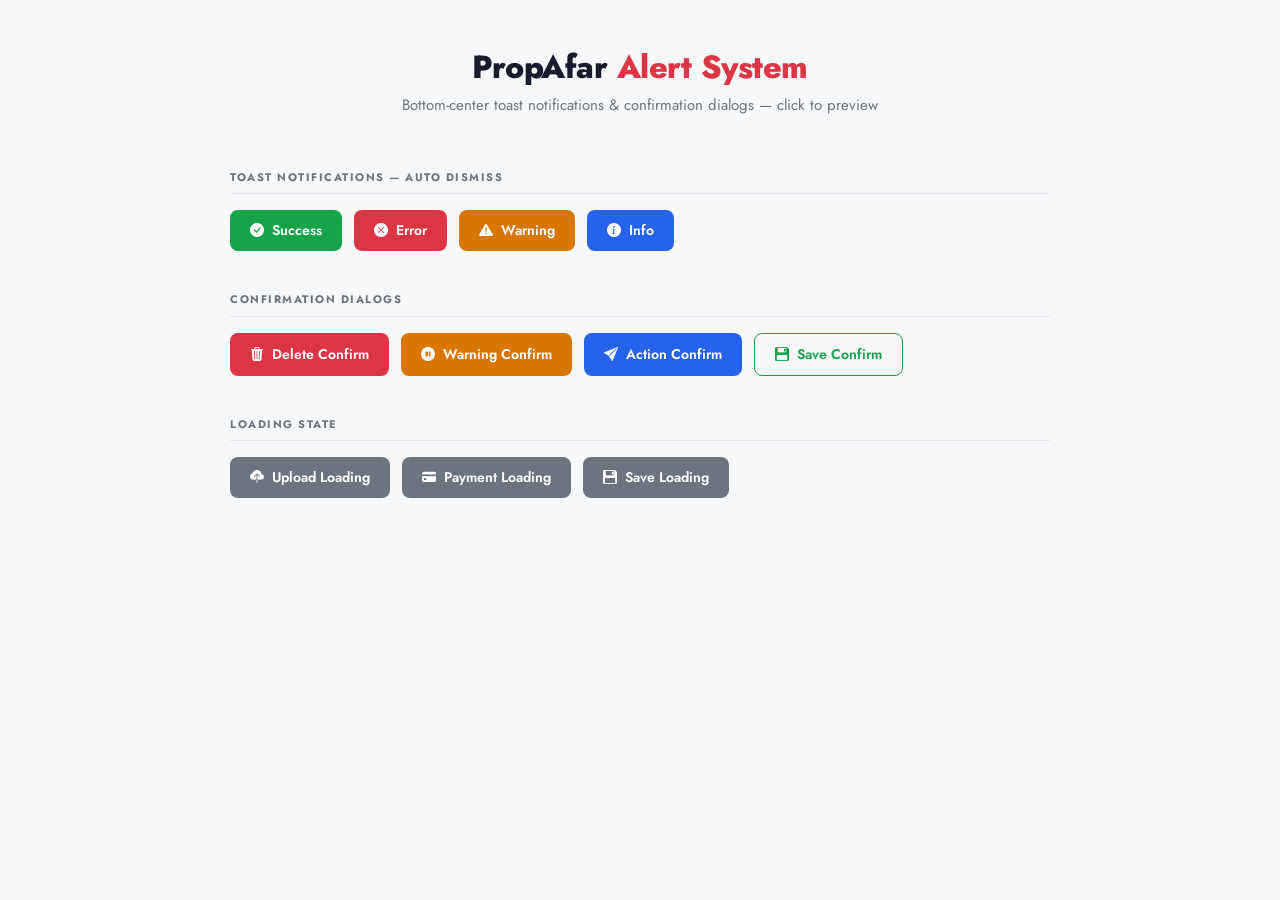
<file: alerts-2.html>
<!DOCTYPE html>
<html lang="en">
<head>
    <meta charset="UTF-8">
    <meta name="viewport" content="width=device-width, initial-scale=1.0">
    <title>PropAfar – Alert & Notification System</title>

    <link href="https://cdn.jsdelivr.net/npm/bootstrap@5.3.3/dist/css/bootstrap.min.css" rel="stylesheet">
    <link href="https://cdn.jsdelivr.net/npm/bootstrap-icons@1.11.3/font/bootstrap-icons.min.css" rel="stylesheet">
    <link href="https://fonts.googleapis.com/css2?family=Jost:wght@300;400;500;600;700;800&display=swap" rel="stylesheet">

    <style>
        :root {
            --red:          #dc3545;
            --red-dark:     #b91c2c;
            --red-light:    #fff5f5;
            --green:        #16a34a;
            --green-light:  #f0fdf4;
            --orange:       #d97706;
            --orange-light: #fffbeb;
            --blue:         #2563eb;
            --blue-light:   #eff6ff;
            --dark:         #1a1a2e;
            --grey:         #6c757d;
            --border:       #e5e7eb;
            --white:        #ffffff;
            --font:         'Jost', sans-serif;
            --shadow-lg:    0 20px 60px rgba(0,0,0,0.18);
        }

        * { box-sizing: border-box; margin: 0; padding: 0; }
        body { font-family: var(--font); background: #f7f8fa; color: var(--dark); }

        /* ── Demo Page ── */
        .demo-page   { min-height: 100vh; padding: 48px 24px; }
        .demo-header { text-align: center; margin-bottom: 52px; }
        .demo-header h1 { font-size: 2rem; font-weight: 800; letter-spacing: -0.5px; }
        .demo-header h1 span { color: var(--red); }
        .demo-header p  { font-size: 15px; color: var(--grey); margin-top: 6px; }
        .demo-section { max-width: 820px; margin: 0 auto 40px; }
        .demo-section-title {
            font-size: 11px; font-weight: 700; text-transform: uppercase;
            letter-spacing: 1.5px; color: var(--grey);
            margin-bottom: 16px; padding-bottom: 8px; border-bottom: 1px solid var(--border);
        }
        .btn-grid { display: flex; flex-wrap: wrap; gap: 12px; }

        /* ── Trigger Buttons ── */
        .trigger-btn {
            display: inline-flex; align-items: center; gap: 8px;
            padding: 10px 20px; border: none; border-radius: 8px;
            font-family: var(--font); font-size: 14px; font-weight: 600;
            cursor: pointer; transition: all 0.2s ease;
        }
        .trigger-btn:active { transform: scale(0.97); }
        .trigger-btn.success { background: var(--green);  color: #fff; }
        .trigger-btn.error   { background: var(--red);    color: #fff; }
        .trigger-btn.warning { background: var(--orange); color: #fff; }
        .trigger-btn.info    { background: var(--blue);   color: #fff; }
        .trigger-btn.muted   { background: var(--grey);   color: #fff; }
        .trigger-btn.outline-success {
            background: transparent; color: var(--green);
            border: 1.5px solid var(--green);
        }
        .trigger-btn.outline-success:hover { background: var(--green-light); }

        /* ══════════════════════════════════════════════════
           TOAST STAGE
           — fixed, bottom-center, stacks upward
           — NO overlay, NO backdrop, pointer-events only on toasts
        ══════════════════════════════════════════════════ */
        .pa-toast-stage {
            position: fixed;
            bottom: 24px;
            left: 50%;
            transform: translateX(-50%);
            z-index: 9999;
            /* stack toasts upward */
            display: flex;
            flex-direction: column-reverse;
            align-items: center;
            gap: 10px;
            pointer-events: none;   /* stage transparent — only toasts get clicks */
            width: 420px;
            max-width: calc(100vw - 32px);
        }

        /* ── Toast Card ── */
        .pa-toast {
            pointer-events: all;
            background: var(--white);
            border-radius: 14px;
            box-shadow: 0 8px 32px rgba(0,0,0,0.14), 0 2px 8px rgba(0,0,0,0.08);
            width: 100%;
            overflow: hidden;
            position: relative;
            /* Slide up from bottom */
            animation: toastSlideIn 0.36s cubic-bezier(0.34, 1.56, 0.64, 1) both;
        }

        .pa-toast.toast-exit {
            animation: toastSlideOut 0.26s cubic-bezier(0.4, 0, 1, 1) both;
        }

        @keyframes toastSlideIn {
            from { opacity: 0; transform: translateY(20px) scale(0.95); }
            to   { opacity: 1; transform: translateY(0)    scale(1); }
        }
        @keyframes toastSlideOut {
            from { opacity: 1; transform: translateY(0)    scale(1); }
            to   { opacity: 0; transform: translateY(16px) scale(0.93); }
        }

        /* Accent strip */
        .pa-toast-strip { height: 4px; width: 100%; }
        .pa-toast.type-success .pa-toast-strip { background: var(--green);  }
        .pa-toast.type-error   .pa-toast-strip { background: var(--red);    }
        .pa-toast.type-warning .pa-toast-strip { background: var(--orange); }
        .pa-toast.type-info    .pa-toast-strip { background: var(--blue);   }

        /* Body */
        .pa-toast-body {
            display: flex; align-items: flex-start; gap: 14px;
            padding: 16px 16px 14px;
        }

        /* Icon bubble */
        .pa-toast-icon {
            width: 40px; height: 40px; border-radius: 10px;
            display: flex; align-items: center; justify-content: center;
            font-size: 19px; flex-shrink: 0;
        }
        .pa-toast.type-success .pa-toast-icon { background: var(--green-light);  color: var(--green);  }
        .pa-toast.type-error   .pa-toast-icon { background: var(--red-light);    color: var(--red);    }
        .pa-toast.type-warning .pa-toast-icon { background: var(--orange-light); color: var(--orange); }
        .pa-toast.type-info    .pa-toast-icon { background: var(--blue-light);   color: var(--blue);   }

        /* Text */
        .pa-toast-text  { flex: 1; min-width: 0; }
        .pa-toast-title { font-size: 14px; font-weight: 700; color: var(--dark); margin-bottom: 2px; }
        .pa-toast-msg   { font-size: 12.5px; color: var(--grey); line-height: 1.5; }

        /* Close */
        .pa-toast-close {
            position: absolute; top: 10px; right: 10px;
            width: 24px; height: 24px; border: none;
            background: #f3f4f6; border-radius: 5px;
            display: flex; align-items: center; justify-content: center;
            font-size: 12px; color: var(--grey); cursor: pointer; transition: all 0.15s;
        }
        .pa-toast-close:hover { background: #e5e7eb; color: var(--dark); }

        /* Progress bar */
        .pa-toast-progress { height: 3px; background: #e5e7eb; position: relative; overflow: hidden; }
        .pa-toast-progress-bar {
            position: absolute; left: 0; top: 0;
            height: 100%; width: 100%; transform-origin: left;
        }
        .pa-toast.type-success .pa-toast-progress-bar { background: var(--green);  }
        .pa-toast.type-error   .pa-toast-progress-bar { background: var(--red);    }
        .pa-toast.type-warning .pa-toast-progress-bar { background: var(--orange); }
        .pa-toast.type-info    .pa-toast-progress-bar { background: var(--blue);   }
        .pa-toast-progress-bar.running { animation: progressShrink linear both; }
        @keyframes progressShrink {
            from { transform: scaleX(1); }
            to   { transform: scaleX(0); }
        }

        /* ══════════════════════════════════════════════════
           CONFIRM DIALOG — backdrop kept (user must decide)
        ══════════════════════════════════════════════════ */
        .pa-confirm-backdrop {
            position: fixed; inset: 0;
            background: rgba(26,26,46,0.55);
            backdrop-filter: blur(4px); -webkit-backdrop-filter: blur(4px);
            z-index: 9998;
            display: flex; align-items: center; justify-content: center;
            animation: backdropIn 0.22s ease both;
        }
        .pa-confirm-backdrop.exiting { animation: backdropOut 0.22s ease both; }
        @keyframes backdropIn  { from { opacity: 0; } to { opacity: 1; } }
        @keyframes backdropOut { from { opacity: 1; } to { opacity: 0; } }

        .pa-confirm-card {
            background: var(--white); border-radius: 18px;
            box-shadow: var(--shadow-lg); width: 400px;
            max-width: calc(100vw - 32px); overflow: hidden;
            animation: cardIn 0.36s cubic-bezier(0.34, 1.56, 0.64, 1) both;
        }
        @keyframes cardIn {
            from { opacity: 0; transform: scale(0.85) translateY(10px); }
            to   { opacity: 1; transform: scale(1)    translateY(0); }
        }

        .pa-confirm-header {
            padding: 28px 28px 0;
            display: flex; flex-direction: column;
            align-items: center; text-align: center; gap: 14px;
        }
        .pa-confirm-icon-ring {
            width: 68px; height: 68px; border-radius: 50%;
            display: flex; align-items: center; justify-content: center; font-size: 28px;
        }
        .pa-confirm-card.type-confirm .pa-confirm-icon-ring { background: #fef2f2;            color: var(--red);    }
        .pa-confirm-card.type-warning .pa-confirm-icon-ring { background: var(--orange-light); color: var(--orange); }
        .pa-confirm-card.type-info    .pa-confirm-icon-ring { background: var(--blue-light);   color: var(--blue);   }

        .pa-confirm-title { font-size: 18px; font-weight: 700; color: var(--dark); }
        .pa-confirm-msg   { font-size: 14px; color: var(--grey); line-height: 1.6; padding: 0 4px; }
        .pa-confirm-body  { padding: 16px 28px 26px; }
        .pa-confirm-actions { display: flex; gap: 10px; margin-top: 20px; }

        .pa-btn {
            flex: 1; padding: 11px 16px; border-radius: 9px;
            font-family: var(--font); font-size: 14px; font-weight: 600;
            border: none; cursor: pointer; transition: all 0.2s;
        }
        .pa-btn:disabled { opacity: 0.45; cursor: not-allowed; }
        .pa-btn-cancel  { background: #f3f4f6; color: var(--grey); }
        .pa-btn-cancel:hover { background: #e5e7eb; color: var(--dark); }
        .pa-btn-danger  { background: var(--red); color: #fff; }
        .pa-btn-danger:not(:disabled):hover  { background: var(--red-dark); transform: translateY(-1px); box-shadow: 0 4px 12px rgba(220,53,69,0.3); }
        .pa-btn-confirm { background: var(--green); color: #fff; }
        .pa-btn-confirm:not(:disabled):hover { background: #15803d; transform: translateY(-1px); box-shadow: 0 4px 12px rgba(22,163,74,0.3); }
        .pa-btn-info    { background: var(--blue); color: #fff; }
        .pa-btn-info:not(:disabled):hover    { background: #1d4ed8; transform: translateY(-1px); box-shadow: 0 4px 12px rgba(37,99,235,0.3); }

        .pa-confirm-input-wrap { margin-top: 14px; }
        .pa-confirm-input-wrap label {
            font-size: 12px; font-weight: 600; color: var(--grey); display: block; margin-bottom: 6px;
        }
        .pa-confirm-input-wrap input {
            width: 100%; border: 1.5px solid var(--border); border-radius: 8px;
            padding: 9px 12px; font-family: var(--font); font-size: 14px;
            color: var(--dark); outline: none; transition: border-color 0.2s;
        }
        .pa-confirm-input-wrap input:focus { border-color: var(--red); }

        /* ── Loading icon & spinner (used inside toast stage) ── */

        .pa-loading-icon {
            width: 40px; height: 40px; border-radius: 10px;
            background: #f3f4f6;
            display: flex; align-items: center; justify-content: center; flex-shrink: 0;
        }
        .pa-spinner {
            width: 20px; height: 20px;
            border: 2.5px solid #e5e7eb; border-top-color: var(--dark);
            border-radius: 50%; animation: spin 0.7s linear infinite;
        }
        @keyframes spin { to { transform: rotate(360deg); } }

        /* ── Code Block ── */
        .code-block {
            background: #1a1a2e; border-radius: 10px; padding: 16px 20px; margin-top: 20px;
            font-size: 12.5px; color: #a5b4fc; font-family: 'Courier New', monospace;
            line-height: 1.8; overflow-x: auto;
        }
        .code-block .kw  { color: #f472b6; }
        .code-block .fn  { color: #60a5fa; }
        .code-block .str { color: #86efac; }
        .code-block .cm  { color: #6b7280; font-style: italic; }
    </style>
</head>
<body>

<!-- Toast Stage: fixed bottom-center, no overlay -->
<div class="pa-toast-stage" id="paToastStage" aria-live="polite" aria-atomic="true"></div>

<!-- Demo Page -->
<div class="demo-page">
    <div class="demo-header">
        <h1>PropAfar <span>Alert System</span></h1>
        <p>Bottom-center toast notifications &amp; confirmation dialogs — click to preview</p>
    </div>

    <!-- Toasts -->
    <div class="demo-section">
        <div class="demo-section-title">Toast Notifications — Auto Dismiss</div>
        <div class="btn-grid">
            <button class="trigger-btn success" id="btnSuccess"><i class="bi bi-check-circle-fill"></i> Success</button>
            <button class="trigger-btn error"   id="btnError">  <i class="bi bi-x-circle-fill"></i> Error</button>
            <button class="trigger-btn warning" id="btnWarning"><i class="bi bi-exclamation-triangle-fill"></i> Warning</button>
            <button class="trigger-btn info"    id="btnInfo">   <i class="bi bi-info-circle-fill"></i> Info</button>
        </div>
    </div>

    <!-- Confirms -->
    <div class="demo-section">
        <div class="demo-section-title">Confirmation Dialogs</div>
        <div class="btn-grid">
            <button class="trigger-btn error"           id="btnDelete"><i class="bi bi-trash3-fill"></i> Delete Confirm</button>
            <button class="trigger-btn warning"         id="btnPause"> <i class="bi bi-pause-circle-fill"></i> Warning Confirm</button>
            <button class="trigger-btn info"            id="btnSend">  <i class="bi bi-send-fill"></i> Action Confirm</button>
            <button class="trigger-btn outline-success" id="btnSave">  <i class="bi bi-floppy2-fill"></i> Save Confirm</button>
        </div>
    </div>

    <!-- Loading -->
    <div class="demo-section">
        <div class="demo-section-title">Loading State</div>
        <div class="btn-grid">
            <button class="trigger-btn muted" id="btnUpload">  <i class="bi bi-cloud-upload-fill"></i> Upload Loading</button>
            <button class="trigger-btn muted" id="btnPayment"> <i class="bi bi-credit-card-fill"></i> Payment Loading</button>
            <button class="trigger-btn muted" id="btnSaveLoad"><i class="bi bi-floppy2-fill"></i> Save Loading</button>
        </div>
    </div>

    <!-- Dev usage -->
    <!-- <div class="demo-section">
        <div class="demo-section-title">Developer Usage — Copy &amp; Paste</div>
        <div class="code-block">
<span class="cm">// ── Toast (bottom-center, no overlay, auto-dismiss 4s) ────────</span><br>
<span class="fn">paToast</span>(<span class="str">'success'</span>, <span class="str">'Title'</span>, <span class="str">'Message.'</span>);<br>
<span class="fn">paToast</span>(<span class="str">'error'</span>,   <span class="str">'Oops'</span>, <span class="str">'Something failed.'</span>);<br>
<span class="fn">paToast</span>(<span class="str">'warning'</span>, <span class="str">'Heads up'</span>, <span class="str">'Session expiring soon.'</span>);<br>
<span class="fn">paToast</span>(<span class="str">'info'</span>,    <span class="str">'New match'</span>, <span class="str">'Property matched your alert.'</span>);<br>
<span class="cm">// Optional custom duration in ms:</span><br>
<span class="fn">paToast</span>(<span class="str">'success'</span>, <span class="str">'Done!'</span>, <span class="str">'Saved.'</span>, <span class="str">6000</span>);<br><br>
<span class="cm">// ── Confirm (modal — user must interact) ──────────────────────</span><br>
<span class="fn">paConfirm</span>({<br>
&nbsp;&nbsp;<span class="kw">type</span>: <span class="str">'confirm'</span>, <span class="kw">icon</span>: <span class="str">'bi-trash3-fill'</span>,<br>
&nbsp;&nbsp;<span class="kw">title</span>: <span class="str">'Delete this?'</span>, <span class="kw">message</span>: <span class="str">'Cannot be undone.'</span>,<br>
&nbsp;&nbsp;<span class="kw">confirmText</span>: <span class="str">'Yes, Delete'</span>, <span class="kw">confirmClass</span>: <span class="str">'pa-btn-danger'</span>,<br>
&nbsp;&nbsp;<span class="kw">cancelText</span>: <span class="str">'Cancel'</span>,<br>
&nbsp;&nbsp;<span class="kw">requireInput</span>: <span class="str">'DELETE'</span>, <span class="kw">inputLabel</span>: <span class="str">'Type DELETE to confirm'</span>,<br>
&nbsp;&nbsp;<span class="kw">onConfirm</span>: <span class="kw">function</span>() { <span class="cm">/* backend call */</span> }<br>
});<br><br>
<span class="cm">// ── Loading overlay ───────────────────────────────────────────</span><br>
<span class="kw">var</span> dismiss = <span class="fn">paLoading</span>(<span class="str">'Saving...'</span>);<br>
<span class="fn">dismiss</span>(); <span class="cm">// call after async finishes</span>
        </div>
    </div> -->
</div>


<script src="https://cdn.jsdelivr.net/npm/bootstrap@5.3.3/dist/js/bootstrap.bundle.min.js"></script>
<script>
/* ════════════════════════════════════════════════════════
   PROPAFAR ALERT SYSTEM
   paToast(type, title, message, durationMs)
   paConfirm(options)
   paLoading(message, autoDismissMs) → dismiss()
════════════════════════════════════════════════════════ */
(function () {

    var STAGE    = document.getElementById('paToastStage');
    var DURATION = 4000;

    var ICONS = {
        success: 'bi-check-circle-fill',
        error:   'bi-x-circle-fill',
        warning: 'bi-exclamation-triangle-fill',
        info:    'bi-info-circle-fill'
    };

    /* ── helpers ── */
    function dismissToast(toast) {
        if (!toast.parentNode) return;
        toast.classList.add('toast-exit');
        toast.addEventListener('animationend', function () {
            toast.remove();
        }, { once: true });
    }

    function closeBackdrop(el) {
        el.classList.add('exiting');
        el.addEventListener('animationend', function () { el.remove(); }, { once: true });
    }

    /* ── paToast ── */
    window.paToast = function (type, title, message, duration) {
        var ms   = duration || DURATION;
        var icon = ICONS[type] || ICONS.info;

        var toast = document.createElement('div');
        toast.className = 'pa-toast type-' + type;
        toast.setAttribute('role', 'alert');
        toast.innerHTML =
            '<div class="pa-toast-strip"></div>' +
            '<div class="pa-toast-body">' +
                '<div class="pa-toast-icon"><i class="bi ' + icon + '"></i></div>' +
                '<div class="pa-toast-text">' +
                    '<div class="pa-toast-title">' + title   + '</div>' +
                    '<div class="pa-toast-msg">'   + message + '</div>' +
                '</div>' +
            '</div>' +
            '<div class="pa-toast-progress"><div class="pa-toast-progress-bar"></div></div>' +
            '<button class="pa-toast-close" aria-label="Close"><i class="bi bi-x-lg"></i></button>';

        /* Newest toast goes to bottom (index 0 in column-reverse) */
        STAGE.insertBefore(toast, STAGE.firstChild);

        /* Progress bar */
        var bar = toast.querySelector('.pa-toast-progress-bar');
        bar.offsetWidth;
        bar.classList.add('running');
        bar.style.animationDuration = ms + 'ms';

        var timer = setTimeout(function () { dismissToast(toast); }, ms);

        toast.querySelector('.pa-toast-close').addEventListener('click', function () {
            clearTimeout(timer);
            dismissToast(toast);
        });
    };

    /* ── paConfirm (modal — user must respond, backdrop kept) ── */
    window.paConfirm = function (opts) {
        var type         = opts.type         || 'confirm';
        var icon         = opts.icon         || 'bi-question-circle-fill';
        var title        = opts.title        || 'Are you sure?';
        var message      = opts.message      || '';
        var confirmText  = opts.confirmText  || 'Confirm';
        var confirmClass = opts.confirmClass || 'pa-btn-danger';
        var cancelText   = opts.cancelText   || 'Cancel';
        var requireInput = opts.requireInput || null;
        var inputLabel   = opts.inputLabel   || 'Type to confirm';
        var onConfirm    = opts.onConfirm    || null;

        var backdrop = document.createElement('div');
        backdrop.className = 'pa-confirm-backdrop';

        var inputSection = '';
        if (requireInput) {
            inputSection =
                '<div class="pa-confirm-input-wrap">' +
                    '<label>' + inputLabel + '</label>' +
                    '<input type="text" class="js-confirm-input" placeholder="' + requireInput + '" autocomplete="off">' +
                '</div>';
        }

        var disabledAttr = requireInput ? ' disabled' : '';

        var card = document.createElement('div');
        card.className = 'pa-confirm-card type-' + type;
        card.innerHTML =
            '<div class="pa-confirm-header">' +
                '<div class="pa-confirm-icon-ring"><i class="bi ' + icon + '"></i></div>' +
                '<div class="pa-confirm-title">' + title   + '</div>' +
                '<div class="pa-confirm-msg">'   + message + '</div>' +
            '</div>' +
            '<div class="pa-confirm-body">' +
                inputSection +
                '<div class="pa-confirm-actions">' +
                    '<button class="pa-btn pa-btn-cancel js-cancel">' + cancelText  + '</button>' +
                    '<button class="pa-btn ' + confirmClass + ' js-ok"' + disabledAttr + '>' + confirmText + '</button>' +
                '</div>' +
            '</div>';

        backdrop.appendChild(card);
        document.body.appendChild(backdrop);

        function close() { closeBackdrop(backdrop); }

        card.querySelector('.js-cancel').addEventListener('click', close);
        backdrop.addEventListener('click', function (e) {
            if (e.target === backdrop) close();
        });

        if (requireInput) {
            var input = card.querySelector('.js-confirm-input');
            var okBtn = card.querySelector('.js-ok');
            input.addEventListener('input', function () {
                okBtn.disabled = (this.value.trim() !== requireInput);
            });
        }

        card.querySelector('.js-ok').addEventListener('click', function () {
            close();
            if (typeof onConfirm === 'function') setTimeout(onConfirm, 200);
        });

        function onKey(e) {
            if (e.key === 'Escape') { close(); document.removeEventListener('keydown', onKey); }
        }
        document.addEventListener('keydown', onKey);
    };

    /* ── paLoading — renders in toast stage at bottom, no backdrop ── */
    window.paLoading = function (message, autoDismissMs) {
        var toast = document.createElement('div');
        toast.className = 'pa-toast type-loading';
        toast.innerHTML =
            '<div class="pa-toast-strip" style="background:var(--dark);"></div>' +
            '<div class="pa-toast-body">' +
                '<div class="pa-loading-icon"><div class="pa-spinner"></div></div>' +
                '<div class="pa-toast-text">' +
                    '<div class="pa-toast-title">' + (message || 'Please wait...') + '</div>' +
                    '<div class="pa-toast-msg">This won\'t take long.</div>' +
                '</div>' +
            '</div>' +
            '<div class="pa-toast-progress"><div class="pa-toast-progress-bar" style="background:var(--dark);"></div></div>';

        /* Insert into the same toast stage — bottom-center, no overlay */
        STAGE.insertBefore(toast, STAGE.firstChild);

        if (autoDismissMs) {
            var bar = toast.querySelector('.pa-toast-progress-bar');
            bar.offsetWidth;
            bar.classList.add('running');
            bar.style.animationDuration = autoDismissMs + 'ms';
        }

        function dismiss() {
            if (!toast.parentNode) return;
            toast.classList.add('toast-exit');
            toast.addEventListener('animationend', function () {
                toast.remove();
            }, { once: true });
        }

        if (autoDismissMs) setTimeout(dismiss, autoDismissMs);
        return dismiss;
    };

}());

/* ════════════════════════════════════════════════════════
   BUTTON WIRING
════════════════════════════════════════════════════════ */

/* Toasts */
document.getElementById('btnSuccess').addEventListener('click', function () {
    paToast('success', 'Changes Saved!', 'Your settings have been updated successfully.');
});
document.getElementById('btnError').addEventListener('click', function () {
    paToast('error', 'Something Went Wrong', 'Please try again or contact support if the issue persists.');
});
document.getElementById('btnWarning').addEventListener('click', function () {
    paToast('warning', 'Session Expiring', 'You will be logged out in 5 minutes due to inactivity.');
});
document.getElementById('btnInfo').addEventListener('click', function () {
    paToast('info', 'New Listing Available', 'A property matching your search alert has just been listed.');
});

/* Confirm: Delete */
document.getElementById('btnDelete').addEventListener('click', function () {
    paConfirm({
        type: 'confirm', icon: 'bi-trash3-fill',
        title: 'Delete Property Listing?',
        message: 'This will permanently remove the listing and all associated data. This action cannot be undone.',
        confirmText: 'Yes, Delete', confirmClass: 'pa-btn-danger', cancelText: 'Cancel',
        requireInput: 'DELETE', inputLabel: 'Type DELETE to confirm',
        onConfirm: function () { paToast('success', 'Listing Deleted', 'The property has been removed successfully.'); }
    });
});

/* Confirm: Warning */
document.getElementById('btnPause').addEventListener('click', function () {
    paConfirm({
        type: 'warning', icon: 'bi-pause-circle-fill',
        title: 'Pause This Campaign?',
        message: 'Your banner campaign will stop displaying immediately. You can resume it at any time.',
        confirmText: 'Yes, Pause', confirmClass: 'pa-btn-danger', cancelText: 'Keep Running',
        onConfirm: function () { paToast('warning', 'Campaign Paused', 'Your banner is no longer displaying.'); }
    });
});

/* Confirm: Info */
document.getElementById('btnSend').addEventListener('click', function () {
    paConfirm({
        type: 'info', icon: 'bi-send-fill',
        title: 'Send Message?',
        message: 'Your InMail message will be sent to the property owner. Standard messaging credits apply.',
        confirmText: 'Send Message', confirmClass: 'pa-btn-info', cancelText: 'Cancel',
        onConfirm: function () { paToast('success', 'Message Sent', 'Your message has been delivered successfully.'); }
    });
});

/* Confirm: Save */
document.getElementById('btnSave').addEventListener('click', function () {
    paConfirm({
        type: 'info', icon: 'bi-floppy2-fill',
        title: 'Save Changes?',
        message: 'Your privacy settings will be updated across all your active listings.',
        confirmText: 'Save Changes', confirmClass: 'pa-btn-confirm', cancelText: 'Discard',
        onConfirm: function () { paToast('success', 'Settings Saved', 'All changes have been applied successfully.'); }
    });
});

/* Loading */
document.getElementById('btnUpload').addEventListener('click', function () { paLoading('Uploading Banner...', 2800); });
document.getElementById('btnPayment').addEventListener('click', function () { paLoading('Processing Payment...', 3200); });
document.getElementById('btnSaveLoad').addEventListener('click', function () { paLoading('Saving Changes...', 1800); });
</script>

</body>
</html>
</file>
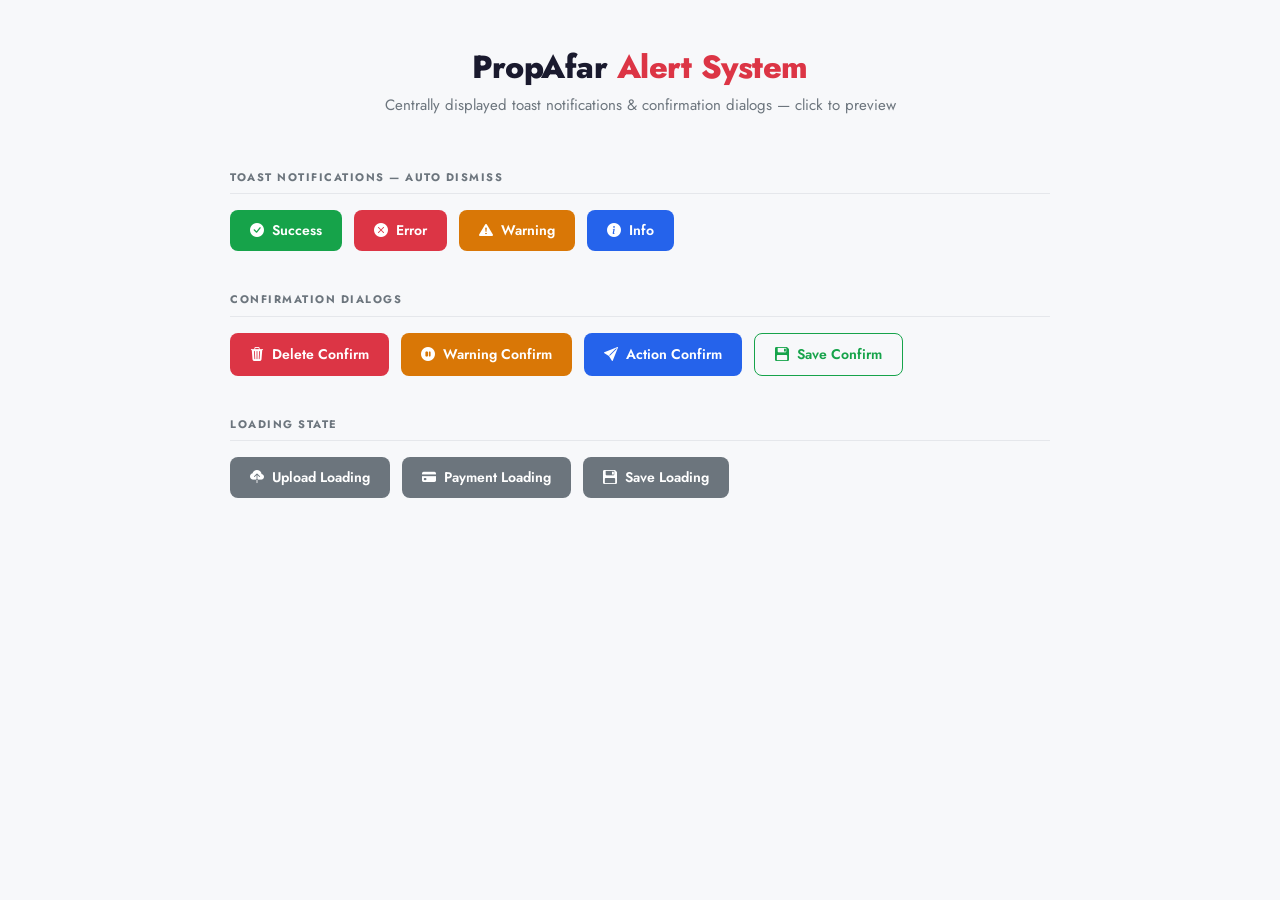
<file: alerts.html>
<!DOCTYPE html>
<html lang="en">
<head>
    <meta charset="UTF-8">
    <meta name="viewport" content="width=device-width, initial-scale=1.0">
    <title>PropAfar – Alert & Notification System</title>

    <!-- Bootstrap 5.3.3 -->
    <link href="https://cdn.jsdelivr.net/npm/bootstrap@5.3.3/dist/css/bootstrap.min.css" rel="stylesheet">
    <!-- Bootstrap Icons -->
    <link href="https://cdn.jsdelivr.net/npm/bootstrap-icons@1.11.3/font/bootstrap-icons.min.css" rel="stylesheet">
    <!-- Google Fonts -->
    <link href="https://fonts.googleapis.com/css2?family=Jost:wght@300;400;500;600;700;800&display=swap" rel="stylesheet">

    <style>
        :root {
            --red:          #dc3545;
            --red-dark:     #b91c2c;
            --red-light:    #fff5f5;
            --green:        #16a34a;
            --green-light:  #f0fdf4;
            --orange:       #d97706;
            --orange-light: #fffbeb;
            --blue:         #2563eb;
            --blue-light:   #eff6ff;
            --dark:         #1a1a2e;
            --grey:         #6c757d;
            --border:       #e5e7eb;
            --white:        #ffffff;
            --font:         'Jost', sans-serif;
            --shadow-lg:    0 20px 60px rgba(0,0,0,0.18);
        }

        * { box-sizing: border-box; margin: 0; padding: 0; }

        body { font-family: var(--font); background: #f7f8fa; color: var(--dark); }

        /* ── Demo Page ── */
        .demo-page   { min-height: 100vh; padding: 48px 24px; }
        .demo-header { text-align: center; margin-bottom: 52px; }
        .demo-header h1 { font-size: 2rem; font-weight: 800; letter-spacing: -0.5px; }
        .demo-header h1 span { color: var(--red); }
        .demo-header p  { font-size: 15px; color: var(--grey); margin-top: 6px; }
        .demo-section { max-width: 820px; margin: 0 auto 40px; }
        .demo-section-title {
            font-size: 11px; font-weight: 700; text-transform: uppercase;
            letter-spacing: 1.5px; color: var(--grey);
            margin-bottom: 16px; padding-bottom: 8px; border-bottom: 1px solid var(--border);
        }
        .btn-grid { display: flex; flex-wrap: wrap; gap: 12px; }
        .loading-demo-note { font-size: 11px; color: var(--grey); margin-top: 10px; }

        /* ── Trigger Buttons ── */
        .trigger-btn {
            display: inline-flex; align-items: center; gap: 8px;
            padding: 10px 20px; border: none; border-radius: 8px;
            font-family: var(--font); font-size: 14px; font-weight: 600;
            cursor: pointer; transition: all 0.2s ease;
        }
        .trigger-btn:active { transform: scale(0.97); }
        .trigger-btn.success { background: var(--green);  color: #fff; }
        .trigger-btn.error   { background: var(--red);    color: #fff; }
        .trigger-btn.warning { background: var(--orange); color: #fff; }
        .trigger-btn.info    { background: var(--blue);   color: #fff; }
        .trigger-btn.muted   { background: var(--grey);   color: #fff; }
        .trigger-btn.outline-success {
            background: transparent; color: var(--green);
            border: 1.5px solid var(--green);
        }
        .trigger-btn.outline-success:hover { background: var(--green-light); }

        /* ══════════════════════════════════════════
           TOAST STAGE — fixed, full-screen, centered
        ══════════════════════════════════════════ */
        .pa-toast-stage {
            position: fixed; inset: 0;
            display: flex; align-items: center; justify-content: center;
            z-index: 9999;
            pointer-events: none;
            /* overlay — hidden by default */
            background: rgba(26,26,46,0);
            backdrop-filter: blur(0px);
            -webkit-backdrop-filter: blur(0px);
            transition: background 0.25s ease, backdrop-filter 0.25s ease;
        }
        .pa-toast-stage.has-toast {
            pointer-events: all;
            background: rgba(26,26,46,0.45);
            backdrop-filter: blur(3px);
            -webkit-backdrop-filter: blur(3px);
        }

        /* ── Toast Card ── */
        .pa-toast {
            pointer-events: all;
            background: var(--white);
            border-radius: 16px;
            box-shadow: var(--shadow-lg);
            width: 380px;
            max-width: calc(100vw - 32px);
            overflow: hidden;
            position: relative;
            animation: toastIn 0.38s cubic-bezier(0.34, 1.56, 0.64, 1) both;
        }
        .pa-toast.toast-exit {
            animation: toastOut 0.28s cubic-bezier(0.4, 0, 1, 1) both;
        }
        @keyframes toastIn {
            from { opacity: 0; transform: scale(0.82) translateY(12px); }
            to   { opacity: 1; transform: scale(1)    translateY(0); }
        }
        @keyframes toastOut {
            from { opacity: 1; transform: scale(1)    translateY(0); }
            to   { opacity: 0; transform: scale(0.88) translateY(-8px); }
        }

        .pa-toast-strip { height: 4px; width: 100%; }
        .pa-toast.type-success .pa-toast-strip { background: var(--green);  }
        .pa-toast.type-error   .pa-toast-strip { background: var(--red);    }
        .pa-toast.type-warning .pa-toast-strip { background: var(--orange); }
        .pa-toast.type-info    .pa-toast-strip { background: var(--blue);   }

        .pa-toast-body {
            display: flex; align-items: flex-start; gap: 14px;
            padding: 20px 20px 18px;
        }
        .pa-toast-icon {
            width: 42px; height: 42px; border-radius: 12px;
            display: flex; align-items: center; justify-content: center;
            font-size: 20px; flex-shrink: 0;
        }
        .pa-toast.type-success .pa-toast-icon { background: var(--green-light);  color: var(--green);  }
        .pa-toast.type-error   .pa-toast-icon { background: var(--red-light);    color: var(--red);    }
        .pa-toast.type-warning .pa-toast-icon { background: var(--orange-light); color: var(--orange); }
        .pa-toast.type-info    .pa-toast-icon { background: var(--blue-light);   color: var(--blue);   }

        .pa-toast-text  { flex: 1; min-width: 0; }
        .pa-toast-title { font-size: 15px; font-weight: 700; color: var(--dark); margin-bottom: 3px; }
        .pa-toast-msg   { font-size: 13px; color: var(--grey); line-height: 1.5; }

        .pa-toast-close {
            position: absolute; top: 12px; right: 12px;
            width: 26px; height: 26px; border: none;
            background: #f3f4f6; border-radius: 6px;
            display: flex; align-items: center; justify-content: center;
            font-size: 13px; color: var(--grey); cursor: pointer; transition: all 0.15s;
        }
        .pa-toast-close:hover { background: #e5e7eb; color: var(--dark); }

        .pa-toast-progress { height: 3px; background: #e5e7eb; position: relative; overflow: hidden; }
        .pa-toast-progress-bar {
            position: absolute; left: 0; top: 0;
            height: 100%; width: 100%; transform-origin: left;
        }
        .pa-toast.type-success .pa-toast-progress-bar { background: var(--green);  }
        .pa-toast.type-error   .pa-toast-progress-bar { background: var(--red);    }
        .pa-toast.type-warning .pa-toast-progress-bar { background: var(--orange); }
        .pa-toast.type-info    .pa-toast-progress-bar { background: var(--blue);   }
        .pa-toast-progress-bar.running { animation: progressShrink linear both; }
        @keyframes progressShrink {
            from { transform: scaleX(1); }
            to   { transform: scaleX(0); }
        }

        /* ══════════════════════════════════════════
           CONFIRM DIALOG
        ══════════════════════════════════════════ */
        .pa-confirm-backdrop {
            position: fixed; inset: 0;
            background: rgba(26,26,46,0.55);
            backdrop-filter: blur(4px); -webkit-backdrop-filter: blur(4px);
            z-index: 9998;
            display: flex; align-items: center; justify-content: center;
            animation: backdropIn 0.22s ease both;
        }
        .pa-confirm-backdrop.exiting { animation: backdropOut 0.22s ease both; }
        @keyframes backdropIn  { from { opacity: 0; } to { opacity: 1; } }
        @keyframes backdropOut { from { opacity: 1; } to { opacity: 0; } }

        .pa-confirm-card {
            background: var(--white);
            border-radius: 18px;
            box-shadow: var(--shadow-lg);
            width: 400px;
            max-width: calc(100vw - 32px);
            overflow: hidden;
            animation: toastIn 0.36s cubic-bezier(0.34, 1.56, 0.64, 1) both;
        }

        .pa-confirm-header {
            padding: 28px 28px 0;
            display: flex; flex-direction: column;
            align-items: center; text-align: center; gap: 14px;
        }
        .pa-confirm-icon-ring {
            width: 68px; height: 68px; border-radius: 50%;
            display: flex; align-items: center; justify-content: center; font-size: 28px;
        }
        .pa-confirm-card.type-confirm .pa-confirm-icon-ring { background: #fef2f2;            color: var(--red);    }
        .pa-confirm-card.type-warning .pa-confirm-icon-ring { background: var(--orange-light); color: var(--orange); }
        .pa-confirm-card.type-info    .pa-confirm-icon-ring { background: var(--blue-light);   color: var(--blue);   }

        .pa-confirm-title { font-size: 18px; font-weight: 700; color: var(--dark); }
        .pa-confirm-msg   { font-size: 14px; color: var(--grey); line-height: 1.6; padding: 0 4px; }
        .pa-confirm-body  { padding: 16px 28px 26px; }
        .pa-confirm-actions { display: flex; gap: 10px; margin-top: 20px; }

        .pa-btn {
            flex: 1; padding: 11px 16px; border-radius: 9px;
            font-family: var(--font); font-size: 14px; font-weight: 600;
            border: none; cursor: pointer; transition: all 0.2s;
        }
        .pa-btn:disabled { opacity: 0.45; cursor: not-allowed; }

        .pa-btn-cancel  { background: #f3f4f6; color: var(--grey); }
        .pa-btn-cancel:hover { background: #e5e7eb; color: var(--dark); }

        .pa-btn-danger  { background: var(--red); color: #fff; }
        .pa-btn-danger:not(:disabled):hover  { background: var(--red-dark); transform: translateY(-1px); box-shadow: 0 4px 12px rgba(220,53,69,0.3); }

        .pa-btn-confirm { background: var(--green); color: #fff; }
        .pa-btn-confirm:not(:disabled):hover { background: #15803d; transform: translateY(-1px); box-shadow: 0 4px 12px rgba(22,163,74,0.3); }

        .pa-btn-info    { background: var(--blue); color: #fff; }
        .pa-btn-info:not(:disabled):hover    { background: #1d4ed8; transform: translateY(-1px); box-shadow: 0 4px 12px rgba(37,99,235,0.3); }

        .pa-confirm-input-wrap { margin-top: 14px; }
        .pa-confirm-input-wrap label {
            font-size: 12px; font-weight: 600; color: var(--grey);
            display: block; margin-bottom: 6px;
        }
        .pa-confirm-input-wrap input {
            width: 100%; border: 1.5px solid var(--border); border-radius: 8px;
            padding: 9px 12px; font-family: var(--font); font-size: 14px;
            color: var(--dark); outline: none; transition: border-color 0.2s;
        }
        .pa-confirm-input-wrap input:focus { border-color: var(--red); }

        /* ══════════════════════════════════════════
           LOADING OVERLAY
        ══════════════════════════════════════════ */
        .pa-loading-backdrop {
            position: fixed; inset: 0;
            background: rgba(26,26,46,0.4);
            backdrop-filter: blur(3px); -webkit-backdrop-filter: blur(3px);
            z-index: 9998;
            display: flex; align-items: center; justify-content: center;
            animation: backdropIn 0.22s ease both;
        }
        .pa-loading-backdrop.exiting { animation: backdropOut 0.22s ease both; }

        .pa-loading-icon {
            width: 42px; height: 42px; border-radius: 12px;
            background: #f3f4f6;
            display: flex; align-items: center; justify-content: center; flex-shrink: 0;
        }
        .pa-spinner {
            width: 20px; height: 20px;
            border: 2.5px solid #e5e7eb; border-top-color: var(--dark);
            border-radius: 50%; animation: spin 0.7s linear infinite;
        }
        @keyframes spin { to { transform: rotate(360deg); } }

        /* ── Code Block ── */
        .code-block {
            background: #1a1a2e; border-radius: 10px; padding: 16px 20px; margin-top: 20px;
            font-size: 12.5px; color: #a5b4fc; font-family: 'Courier New', monospace;
            line-height: 1.8; overflow-x: auto;
        }
        .code-block .kw  { color: #f472b6; }
        .code-block .fn  { color: #60a5fa; }
        .code-block .str { color: #86efac; }
        .code-block .cm  { color: #6b7280; font-style: italic; }
    </style>
</head>
<body>

<!-- Toast Stage: always in DOM, centered via flexbox -->
<div class="pa-toast-stage" id="paToastStage" aria-live="polite" aria-atomic="true"></div>

<!-- Demo Page -->
<div class="demo-page">
    <div class="demo-header">
        <h1>PropAfar <span>Alert System</span></h1>
        <p>Centrally displayed toast notifications &amp; confirmation dialogs — click to preview</p>
    </div>

    <!-- Toasts -->
    <div class="demo-section">
        <div class="demo-section-title">Toast Notifications — Auto Dismiss</div>
        <div class="btn-grid">
            <button class="trigger-btn success" id="btnSuccess"><i class="bi bi-check-circle-fill"></i> Success</button>
            <button class="trigger-btn error"   id="btnError">  <i class="bi bi-x-circle-fill"></i> Error</button>
            <button class="trigger-btn warning" id="btnWarning"><i class="bi bi-exclamation-triangle-fill"></i> Warning</button>
            <button class="trigger-btn info"    id="btnInfo">   <i class="bi bi-info-circle-fill"></i> Info</button>
        </div>
    </div>

    <!-- Confirms -->
    <div class="demo-section">
        <div class="demo-section-title">Confirmation Dialogs</div>
        <div class="btn-grid">
            <button class="trigger-btn error"           id="btnDelete"><i class="bi bi-trash3-fill"></i> Delete Confirm</button>
            <button class="trigger-btn warning"         id="btnPause"> <i class="bi bi-pause-circle-fill"></i> Warning Confirm</button>
            <button class="trigger-btn info"            id="btnSend">  <i class="bi bi-send-fill"></i> Action Confirm</button>
            <button class="trigger-btn outline-success" id="btnSave">  <i class="bi bi-floppy2-fill"></i> Save Confirm</button>
        </div>
    </div>

    <!-- Loading -->
    <div class="demo-section">
        <div class="demo-section-title">Loading State</div>
        <div class="btn-grid">
            <button class="trigger-btn muted" id="btnUpload">  <i class="bi bi-cloud-upload-fill"></i> Upload Loading</button>
            <button class="trigger-btn muted" id="btnPayment"> <i class="bi bi-credit-card-fill"></i> Payment Loading</button>
            <button class="trigger-btn muted" id="btnSaveLoad"><i class="bi bi-floppy2-fill"></i> Save Loading</button>
        </div>
        <!-- <p class="loading-demo-note">
            Loading states auto-dismiss after the set duration (demo only).
            In production call the returned <code>dismiss()</code> function after your async operation completes.
        </p> -->
    </div>
</div>


<script src="https://cdn.jsdelivr.net/npm/bootstrap@5.3.3/dist/js/bootstrap.bundle.min.js"></script>
<script>
/* ════════════════════════════════════════════════════════
   PROPAFAR ALERT SYSTEM
   paToast(type, title, message, durationMs)
   paConfirm(options)
   paLoading(message, autoDismissMs) → dismiss()
════════════════════════════════════════════════════════ */
(function () {

    var STAGE    = document.getElementById('paToastStage');
    var DURATION = 4000;

    var ICONS = {
        success: 'bi-check-circle-fill',
        error:   'bi-x-circle-fill',
        warning: 'bi-exclamation-triangle-fill',
        info:    'bi-info-circle-fill'
    };

    function dismissToast(toast) {
        if (!toast.parentNode) return;
        toast.classList.add('toast-exit');
        toast.addEventListener('animationend', function () {
            toast.remove();
            /* remove overlay when no toasts remain */
            if (!STAGE.querySelector('.pa-toast')) {
                STAGE.classList.remove('has-toast');
            }
        }, { once: true });
    }

    function closeBackdrop(el) {
        el.classList.add('exiting');
        el.addEventListener('animationend', function () { el.remove(); }, { once: true });
    }

    /* ── paToast ── */
    window.paToast = function (type, title, message, duration) {
        var ms   = duration || DURATION;
        var icon = ICONS[type] || ICONS.info;

        var toast = document.createElement('div');
        toast.className = 'pa-toast type-' + type;
        toast.setAttribute('role', 'alert');
        toast.innerHTML =
            '<div class="pa-toast-strip"></div>' +
            '<div class="pa-toast-body">' +
                '<div class="pa-toast-icon"><i class="bi ' + icon + '"></i></div>' +
                '<div class="pa-toast-text">' +
                    '<div class="pa-toast-title">' + title   + '</div>' +
                    '<div class="pa-toast-msg">'   + message + '</div>' +
                '</div>' +
            '</div>' +
            '<div class="pa-toast-progress"><div class="pa-toast-progress-bar"></div></div>' +
            '<button class="pa-toast-close" aria-label="Close"><i class="bi bi-x-lg"></i></button>';

        STAGE.appendChild(toast);
        STAGE.classList.add('has-toast');

        var bar = toast.querySelector('.pa-toast-progress-bar');
        bar.offsetWidth;
        bar.classList.add('running');
        bar.style.animationDuration = ms + 'ms';

        var timer = setTimeout(function () { dismissToast(toast); }, ms);

        toast.querySelector('.pa-toast-close').addEventListener('click', function () {
            clearTimeout(timer);
            dismissToast(toast);
        });
    };

    /* ── paConfirm ── */
    window.paConfirm = function (opts) {
        var type         = opts.type         || 'confirm';
        var icon         = opts.icon         || 'bi-question-circle-fill';
        var title        = opts.title        || 'Are you sure?';
        var message      = opts.message      || '';
        var confirmText  = opts.confirmText  || 'Confirm';
        var confirmClass = opts.confirmClass || 'pa-btn-danger';
        var cancelText   = opts.cancelText   || 'Cancel';
        var requireInput = opts.requireInput || null;
        var inputLabel   = opts.inputLabel   || 'Type to confirm';
        var onConfirm    = opts.onConfirm    || null;

        var backdrop = document.createElement('div');
        backdrop.className = 'pa-confirm-backdrop';

        var inputSection = '';
        if (requireInput) {
            inputSection =
                '<div class="pa-confirm-input-wrap">' +
                    '<label>' + inputLabel + '</label>' +
                    '<input type="text" class="js-confirm-input" placeholder="' + requireInput + '" autocomplete="off">' +
                '</div>';
        }

        var disabledAttr = requireInput ? ' disabled' : '';

        var card = document.createElement('div');
        card.className = 'pa-confirm-card type-' + type;
        card.innerHTML =
            '<div class="pa-confirm-header">' +
                '<div class="pa-confirm-icon-ring"><i class="bi ' + icon + '"></i></div>' +
                '<div class="pa-confirm-title">' + title   + '</div>' +
                '<div class="pa-confirm-msg">'   + message + '</div>' +
            '</div>' +
            '<div class="pa-confirm-body">' +
                inputSection +
                '<div class="pa-confirm-actions">' +
                    '<button class="pa-btn pa-btn-cancel js-cancel">' + cancelText  + '</button>' +
                    '<button class="pa-btn ' + confirmClass + ' js-ok"' + disabledAttr + '>' + confirmText + '</button>' +
                '</div>' +
            '</div>';

        backdrop.appendChild(card);
        document.body.appendChild(backdrop);

        function close() { closeBackdrop(backdrop); }

        card.querySelector('.js-cancel').addEventListener('click', close);

        backdrop.addEventListener('click', function (e) {
            if (e.target === backdrop) close();
        });

        if (requireInput) {
            var input = card.querySelector('.js-confirm-input');
            var okBtn = card.querySelector('.js-ok');
            input.addEventListener('input', function () {
                okBtn.disabled = (this.value.trim() !== requireInput);
            });
        }

        card.querySelector('.js-ok').addEventListener('click', function () {
            close();
            if (typeof onConfirm === 'function') setTimeout(onConfirm, 200);
        });

        function onKey(e) {
            if (e.key === 'Escape') { close(); document.removeEventListener('keydown', onKey); }
        }
        document.addEventListener('keydown', onKey);
    };

    /* ── paLoading ── */
    window.paLoading = function (message, autoDismissMs) {
        var backdrop = document.createElement('div');
        backdrop.className = 'pa-loading-backdrop';

        var toast = document.createElement('div');
        toast.className = 'pa-toast';
        toast.style.pointerEvents = 'none';
        toast.innerHTML =
            '<div class="pa-toast-strip" style="background:var(--dark);"></div>' +
            '<div class="pa-toast-body">' +
                '<div class="pa-loading-icon"><div class="pa-spinner"></div></div>' +
                '<div class="pa-toast-text">' +
                    '<div class="pa-toast-title">' + (message || 'Please wait...') + '</div>' +
                    '<div class="pa-toast-msg">This won\'t take long.</div>' +
                '</div>' +
            '</div>' +
            '<div class="pa-toast-progress"><div class="pa-toast-progress-bar" style="background:var(--dark);"></div></div>';

        backdrop.appendChild(toast);
        document.body.appendChild(backdrop);

        if (autoDismissMs) {
            var bar = toast.querySelector('.pa-toast-progress-bar');
            bar.offsetWidth;
            bar.classList.add('running');
            bar.style.animationDuration = autoDismissMs + 'ms';
        }

        function dismiss() { closeBackdrop(backdrop); }
        if (autoDismissMs) setTimeout(dismiss, autoDismissMs);
        return dismiss;
    };

}());

/* ════════════════════════════════════════════════════════
   BUTTON WIRING — all in JS, no inline onclick
════════════════════════════════════════════════════════ */

/* Toasts */
document.getElementById('btnSuccess').addEventListener('click', function () {
    paToast('success', 'Changes Saved!', 'Your settings have been updated successfully.');
});
document.getElementById('btnError').addEventListener('click', function () {
    paToast('error', 'Something Went Wrong', 'Please try again or contact support if the issue persists.');
});
document.getElementById('btnWarning').addEventListener('click', function () {
    paToast('warning', 'Session Expiring', 'You will be logged out in 5 minutes due to inactivity.');
});
document.getElementById('btnInfo').addEventListener('click', function () {
    paToast('info', 'New Listing Available', 'A property matching your search alert has just been listed.');
});

/* Confirm: Delete with required input */
document.getElementById('btnDelete').addEventListener('click', function () {
    paConfirm({
        type:         'confirm',
        icon:         'bi-trash3-fill',
        title:        'Delete Property Listing?',
        message:      'This will permanently remove the listing and all associated data. This action cannot be undone.',
        confirmText:  'Yes, Delete',
        confirmClass: 'pa-btn-danger',
        cancelText:   'Cancel',
        requireInput: 'DELETE',
        inputLabel:   'Type DELETE to confirm',
        onConfirm: function () {
            paToast('success', 'Listing Deleted', 'The property has been removed successfully.');
        }
    });
});

/* Confirm: Warning / Pause */
document.getElementById('btnPause').addEventListener('click', function () {
    paConfirm({
        type:         'warning',
        icon:         'bi-pause-circle-fill',
        title:        'Pause This Campaign?',
        message:      'Your banner campaign will stop displaying immediately. You can resume it at any time.',
        confirmText:  'Yes, Pause',
        confirmClass: 'pa-btn-danger',
        cancelText:   'Keep Running',
        onConfirm: function () {
            paToast('warning', 'Campaign Paused', 'Your banner is no longer displaying.');
        }
    });
});

/* Confirm: Info / Send */
document.getElementById('btnSend').addEventListener('click', function () {
    paConfirm({
        type:         'info',
        icon:         'bi-send-fill',
        title:        'Send Message?',
        message:      'Your InMail message will be sent to the property owner. Standard messaging credits apply.',
        confirmText:  'Send Message',
        confirmClass: 'pa-btn-info',
        cancelText:   'Cancel',
        onConfirm: function () {
            paToast('success', 'Message Sent', 'Your message has been delivered successfully.');
        }
    });
});

/* Confirm: Save */
document.getElementById('btnSave').addEventListener('click', function () {
    paConfirm({
        type:         'info',
        icon:         'bi-floppy2-fill',
        title:        'Save Changes?',
        message:      'Your privacy settings will be updated across all your active listings.',
        confirmText:  'Save Changes',
        confirmClass: 'pa-btn-confirm',
        cancelText:   'Discard',
        onConfirm: function () {
            paToast('success', 'Settings Saved', 'All changes have been applied successfully.');
        }
    });
});

/* Loading */
document.getElementById('btnUpload').addEventListener('click', function () {
    paLoading('Uploading Banner...', 2800);
});
document.getElementById('btnPayment').addEventListener('click', function () {
    paLoading('Processing Payment...', 3200);
});
document.getElementById('btnSaveLoad').addEventListener('click', function () {
    paLoading('Saving Changes...', 1800);
});
</script>

</body>
</html>
</file>
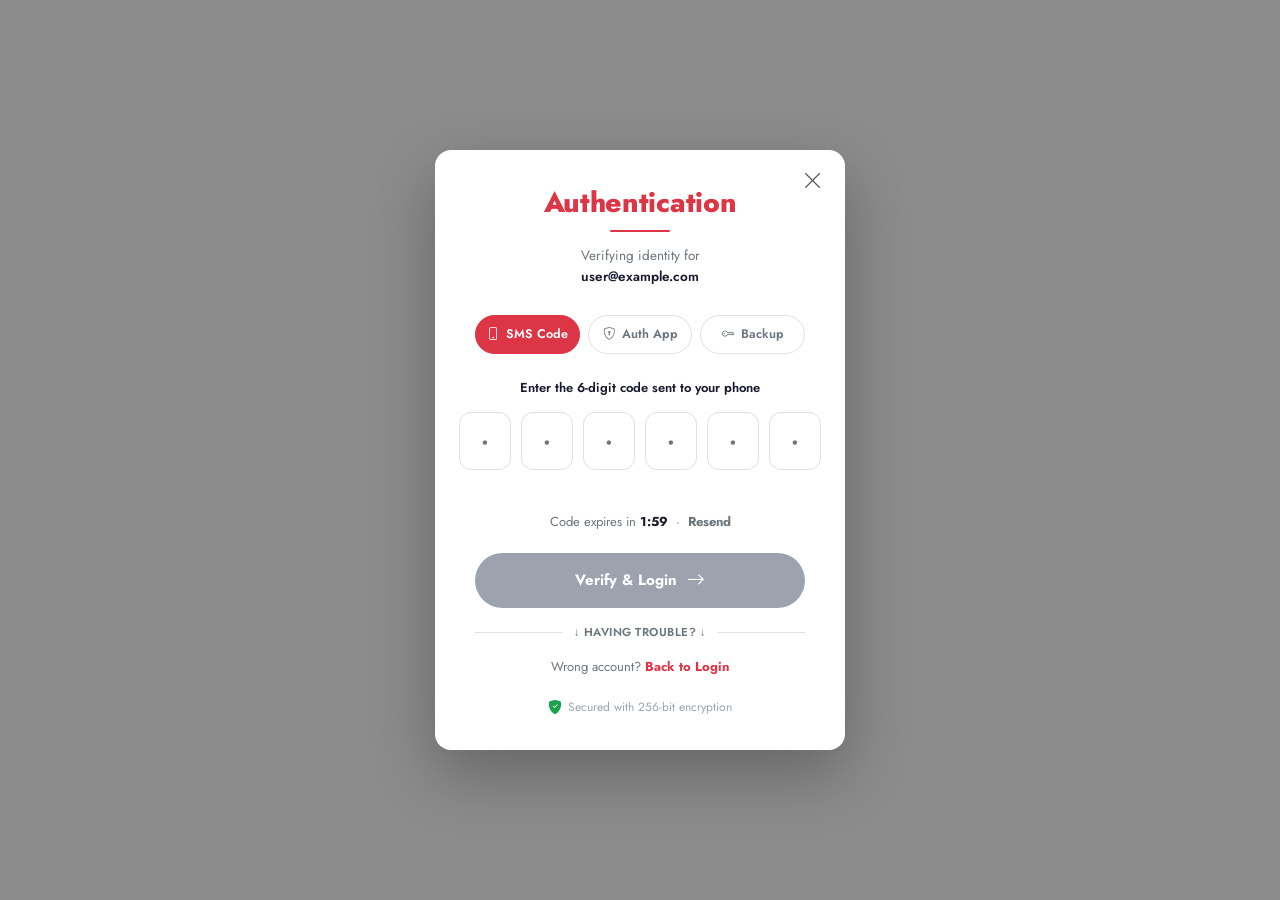
<file: auth.html>
<!DOCTYPE html>
<html lang="en">
<head>
    <meta charset="UTF-8">
    <meta name="viewport" content="width=device-width, initial-scale=1.0">
    <title>PropAfar – Login Authentication</title>

    <!-- Bootstrap 5.3.3 -->
    <link href="https://cdn.jsdelivr.net/npm/bootstrap@5.3.3/dist/css/bootstrap.min.css" rel="stylesheet">
    <!-- Bootstrap Icons -->
    <link href="https://cdn.jsdelivr.net/npm/bootstrap-icons@1.11.3/font/bootstrap-icons.min.css" rel="stylesheet">
    <!-- Google Fonts: Jost -->
    <link href="https://fonts.googleapis.com/css2?family=Jost:wght@300;400;500;600;700;800&display=swap" rel="stylesheet">

    <style>
        /* ═══════════════════════════════════════════════
           PROPAFAR TOKENS
        ═══════════════════════════════════════════════ */
        :root {
            --red:       #dc3545;
            --red-dark:  #b91c2c;
            --dark:      #1a1a2e;
            --grey:      #6c757d;
            --border:    #e0e0e0;
            --input-bg:  #ffffff;
            --font:      'Jost', sans-serif;
        }

        * { box-sizing: border-box; margin: 0; padding: 0; }

        body {
            font-family: var(--font);
            /* fake hero background so the modal looks in-context */
            background: url('https://images.unsplash.com/photo-1613490493576-7fde63acd811?w=1600&q=80') center/cover no-repeat;
            min-height: 100vh;
            display: flex;
            align-items: center;
            justify-content: center;
        }

        /* Dark hero overlay behind modal (same as live site) */
        body::before {
            content: '';
            position: fixed;
            inset: 0;
            background: rgba(0,0,0,0.45);
            z-index: 0;
        }

        /* ═══════════════════════════════════════════════
           MODAL CARD — matches existing Login/Signup style
        ═══════════════════════════════════════════════ */
        .auth-modal {
            position: relative;
            z-index: 1;
            background: #ffffff;
            border-radius: 16px;
            width: 410px;
            max-width: calc(100vw - 24px);
            padding: 36px 40px 32px;
            box-shadow: 0 24px 64px rgba(0,0,0,0.28);
        }

        /* Close button */
        .modal-close {
            position: absolute;
            top: 16px;
            right: 18px;
            background: none;
            border: none;
            font-size: 20px;
            color: #555;
            cursor: pointer;
            line-height: 1;
            padding: 4px;
            transition: color 0.15s;
        }
        .modal-close:hover { color: var(--red); }

        /* ── Title block ── */
        .modal-title-block {
            text-align: center;
            margin-bottom: 28px;
        }

        .modal-title-block h2 {
            font-size: 28px;
            font-weight: 800;
            color: var(--red);
            letter-spacing: -0.3px;
            margin-bottom: 10px;
        }

        /* Red underline — same style as Login/Signup */
        .modal-title-block .title-line {
            width: 60px;
            height: 2px;
            background: var(--red);
            margin: 0 auto 14px;
            border-radius: 2px;
        }

        .modal-title-block .subtitle {
            font-size: 13.5px;
            color: var(--grey);
            line-height: 1.55;
        }

        .modal-title-block .subtitle strong {
            color: var(--dark);
            font-weight: 600;
        }

        /* ── Method selector pills ── */
        .method-tabs {
            display: flex;
            gap: 8px;
            margin-bottom: 24px;
        }

        .method-tab {
            flex: 1;
            padding: 9px 10px;
            border-radius: 50px;
            border: 1.5px solid var(--border);
            background: #fff;
            font-family: var(--font);
            font-size: 12.5px;
            font-weight: 600;
            color: var(--grey);
            cursor: pointer;
            text-align: center;
            transition: all 0.2s ease;
            display: flex;
            align-items: center;
            justify-content: center;
            gap: 6px;
        }

        .method-tab:hover {
            border-color: var(--red);
            color: var(--red);
        }

        .method-tab.active {
            background: var(--red);
            border-color: var(--red);
            color: #fff;
        }

        /* ── OTP input group ── */
        .otp-label {
            font-size: 13px;
            font-weight: 600;
            color: var(--dark);
            margin-bottom: 14px;
            text-align: center;
        }

        .otp-boxes {
            display: flex;
            gap: 10px;
            justify-content: center;
            margin-bottom: 10px;
        }

        .otp-box {
            width: 52px;
            height: 58px;
            border: 1.5px solid var(--border);
            border-radius: 12px;
            background: var(--input-bg);
            font-family: var(--font);
            font-size: 24px;
            font-weight: 700;
            color: var(--dark);
            text-align: center;
            outline: none;
            transition: border-color 0.2s, box-shadow 0.2s;
            /* hide browser number spinners */
            -moz-appearance: textfield;
        }
        .otp-box::-webkit-outer-spin-button,
        .otp-box::-webkit-inner-spin-button { -webkit-appearance: none; }

        .otp-box:focus {
            border-color: var(--red);
            box-shadow: 0 0 0 3px rgba(220, 53, 69, 0.12);
        }

        .otp-box.filled {
            border-color: var(--dark);
            background: #fafafa;
        }

        .otp-box.error-state {
            border-color: var(--red);
            background: #fff5f5;
            animation: shake 0.35s ease;
        }

        @keyframes shake {
            0%,100% { transform: translateX(0); }
            20%      { transform: translateX(-6px); }
            40%      { transform: translateX(6px); }
            60%      { transform: translateX(-4px); }
            80%      { transform: translateX(4px); }
        }

        /* ── Timer & resend ── */
        .otp-timer-row {
            text-align: center;
            font-size: 13px;
            color: var(--grey);
            margin-bottom: 22px;
        }

        .otp-timer-row .timer-count {
            font-weight: 700;
            color: var(--dark);
        }

        .otp-timer-row .timer-count.expired {
            color: var(--red);
        }

        .resend-link {
            background: none;
            border: none;
            font-family: var(--font);
            font-size: 13px;
            font-weight: 700;
            color: var(--red);
            cursor: pointer;
            padding: 0;
            text-decoration: underline;
            transition: opacity 0.2s;
        }

        .resend-link:disabled {
            color: var(--grey);
            text-decoration: none;
            cursor: not-allowed;
        }

        /* ── Primary CTA button — dark pill, arrow ── */
        .btn-auth-primary {
            width: 100%;
            padding: 14px 20px;
            border-radius: 50px;
            border: none;
            background: var(--dark);
            color: #fff;
            font-family: var(--font);
            font-size: 15px;
            font-weight: 700;
            cursor: pointer;
            display: flex;
            align-items: center;
            justify-content: center;
            gap: 10px;
            transition: background 0.2s, transform 0.15s;
            margin-bottom: 16px;
        }

        .btn-auth-primary:hover {
            background: #111;
            transform: translateY(-1px);
        }

        .btn-auth-primary:disabled {
            background: #9ca3af;
            cursor: not-allowed;
            transform: none;
        }

        .btn-auth-primary .arrow-icon {
            font-size: 18px;
            transition: transform 0.2s;
        }

        .btn-auth-primary:hover:not(:disabled) .arrow-icon {
            transform: translateX(4px);
        }

        /* ── Divider — same as existing modals ── */
        .auth-divider {
            display: flex;
            align-items: center;
            gap: 12px;
            margin: 4px 0 16px;
            color: var(--grey);
            font-size: 11.5px;
            font-weight: 600;
            letter-spacing: 0.5px;
        }

        .auth-divider::before,
        .auth-divider::after {
            content: '';
            flex: 1;
            height: 1px;
            background: var(--border);
        }

        /* ── Back to login link ── */
        .back-link {
            text-align: center;
            font-size: 13px;
            color: var(--grey);
            margin-bottom: 0;
        }

        .back-link a {
            color: var(--red);
            font-weight: 700;
            text-decoration: none;
            cursor: pointer;
        }

        .back-link a:hover { text-decoration: underline; }

        /* ── Inline error message ── */
        .otp-error-msg {
            text-align: center;
            font-size: 12.5px;
            font-weight: 600;
            color: var(--red);
            margin-bottom: 14px;
            min-height: 18px;
            opacity: 0;
            transition: opacity 0.2s;
        }
        .otp-error-msg.visible { opacity: 1; }

        /* ── Success tick overlay (shows briefly on correct code) ── */
        .success-overlay {
            position: absolute;
            inset: 0;
            background: rgba(255,255,255,0.96);
            border-radius: 16px;
            display: flex;
            flex-direction: column;
            align-items: center;
            justify-content: center;
            gap: 14px;
            z-index: 10;
            opacity: 0;
            pointer-events: none;
            transition: opacity 0.3s ease;
        }
        .success-overlay.show { opacity: 1; pointer-events: all; }

        .success-circle {
            width: 72px;
            height: 72px;
            border-radius: 50%;
            background: #f0fdf4;
            border: 2px solid #16a34a;
            display: flex;
            align-items: center;
            justify-content: center;
            font-size: 34px;
            color: #16a34a;
            animation: popIn 0.4s cubic-bezier(0.34,1.56,0.64,1) both;
        }
        @keyframes popIn {
            from { transform: scale(0.5); opacity: 0; }
            to   { transform: scale(1);   opacity: 1; }
        }

        .success-overlay h4 {
            font-size: 20px;
            font-weight: 800;
            color: var(--dark);
        }

        .success-overlay p {
            font-size: 13.5px;
            color: var(--grey);
        }

        /* ── Trust badge row ── */
        .trust-row {
            display: flex;
            align-items: center;
            justify-content: center;
            gap: 6px;
            font-size: 12px;
            color: #9ca3af;
            margin-top: 20px;
        }

        .trust-row i { font-size: 14px; color: #16a34a; }

        /* ── Section panels (one per method) ── */
        .auth-panel { display: none; }
        .auth-panel.active { display: block; }

        /* ── Authenticator app instructions ── */
        .app-instruction {
            background: #f8f9fa;
            border-radius: 10px;
            padding: 14px 16px;
            margin-bottom: 18px;
            display: flex;
            align-items: flex-start;
            gap: 12px;
        }
        .app-instruction i {
            font-size: 22px;
            color: var(--red);
            flex-shrink: 0;
            margin-top: 2px;
        }
        .app-instruction p {
            font-size: 13px;
            color: var(--grey);
            line-height: 1.55;
            margin: 0;
        }
        .app-instruction p strong { color: var(--dark); }

        /* ── Single long input (backup code) ── */
        .backup-input {
            width: 100%;
            border: 1.5px solid var(--border);
            border-radius: 50px;
            padding: 14px 20px;
            font-family: var(--font);
            font-size: 15px;
            font-weight: 600;
            color: var(--dark);
            text-align: center;
            letter-spacing: 4px;
            outline: none;
            transition: border-color 0.2s, box-shadow 0.2s;
            margin-bottom: 18px;
        }
        .backup-input:focus {
            border-color: var(--red);
            box-shadow: 0 0 0 3px rgba(220,53,69,0.12);
        }
        .backup-input::placeholder {
            letter-spacing: 1px;
            font-size: 13px;
            color: #c0c0c0;
            font-weight: 400;
        }
    </style>
</head>
<body>

    <!-- ════════════════════════════════════════════════
         AUTHENTICATION MODAL
    ════════════════════════════════════════════════ -->
    <div class="auth-modal">

        <!-- Success overlay (shown on correct code entry) -->
        <div class="success-overlay" id="successOverlay">
            <div class="success-circle">
                <i class="bi bi-check-lg"></i>
            </div>
            <h4>Verified!</h4>
            <p>Redirecting you to your account…</p>
        </div>

        <!-- Close -->
        <button class="modal-close" aria-label="Close" onclick="window.history.back()">
            <i class="bi bi-x-lg"></i>
        </button>

        <!-- Title -->
        <div class="modal-title-block">
            <h2>Authentication</h2>
            <div class="title-line"></div>
            <p class="subtitle">
                Verifying identity for<br>
                <strong id="userEmail">user@example.com</strong>
            </p>
        </div>

        <!-- Method selector tabs -->
        <div class="method-tabs">
            <button class="method-tab active" data-panel="sms" onclick="switchMethod(this, 'sms')">
                <i class="bi bi-phone"></i> SMS Code
            </button>
            <button class="method-tab" data-panel="app" onclick="switchMethod(this, 'app')">
                <i class="bi bi-shield-lock"></i> Auth App
            </button>
            <button class="method-tab" data-panel="backup" onclick="switchMethod(this, 'backup')">
                <i class="bi bi-key"></i> Backup
            </button>
        </div>

        <!-- ── PANEL 1: SMS / Email OTP ── -->
        <div class="auth-panel active" id="panel-sms">

            <p class="otp-label">Enter the 6-digit code sent to your phone</p>

            <div class="otp-boxes" id="otpBoxesSms">
                <input class="otp-box" type="number" maxlength="1" inputmode="numeric" placeholder="·">
                <input class="otp-box" type="number" maxlength="1" inputmode="numeric" placeholder="·">
                <input class="otp-box" type="number" maxlength="1" inputmode="numeric" placeholder="·">
                <input class="otp-box" type="number" maxlength="1" inputmode="numeric" placeholder="·">
                <input class="otp-box" type="number" maxlength="1" inputmode="numeric" placeholder="·">
                <input class="otp-box" type="number" maxlength="1" inputmode="numeric" placeholder="·">
            </div>

            <div class="otp-error-msg" id="errorSms"></div>

            <div class="otp-timer-row">
                Code expires in&nbsp;<span class="timer-count" id="timerSms">2:00</span>
                &nbsp;·&nbsp;
                <button class="resend-link" id="resendSms" disabled onclick="resendCode('sms')">Resend</button>
            </div>

            <button class="btn-auth-primary" id="btnSms" disabled onclick="verifyOtp('sms')">
                Verify &amp; Login <i class="bi bi-arrow-right arrow-icon"></i>
            </button>

        </div>

        <!-- ── PANEL 2: Authenticator App ── -->
        <div class="auth-panel" id="panel-app">

            <div class="app-instruction">
                <i class="bi bi-shield-check"></i>
                <p>Open your <strong>authenticator app</strong> (Google Authenticator, Authy, etc.) and enter the <strong>6-digit code</strong> shown for PropAfar.</p>
            </div>

            <p class="otp-label">Enter the 6-digit code from your app</p>

            <div class="otp-boxes" id="otpBoxesApp">
                <input class="otp-box" type="number" maxlength="1" inputmode="numeric" placeholder="·">
                <input class="otp-box" type="number" maxlength="1" inputmode="numeric" placeholder="·">
                <input class="otp-box" type="number" maxlength="1" inputmode="numeric" placeholder="·">
                <input class="otp-box" type="number" maxlength="1" inputmode="numeric" placeholder="·">
                <input class="otp-box" type="number" maxlength="1" inputmode="numeric" placeholder="·">
                <input class="otp-box" type="number" maxlength="1" inputmode="numeric" placeholder="·">
            </div>

            <div class="otp-error-msg" id="errorApp"></div>

            <div class="otp-timer-row" style="margin-bottom:22px;">
                Codes refresh every&nbsp;<span class="timer-count" id="timerApp">30s</span>
            </div>

            <button class="btn-auth-primary" id="btnApp" disabled onclick="verifyOtp('app')">
                Verify &amp; Login <i class="bi bi-arrow-right arrow-icon"></i>
            </button>

        </div>

        <!-- ── PANEL 3: Backup Code ── -->
        <div class="auth-panel" id="panel-backup">

            <div class="app-instruction">
                <i class="bi bi-key-fill"></i>
                <p>Enter one of your <strong>8-character backup codes</strong> saved when you enabled 2FA. Each code can only be used once.</p>
            </div>

            <input
                class="backup-input"
                type="text"
                id="backupInput"
                maxlength="8"
                placeholder="Enter backup code"
                oninput="onBackupInput(this)"
                autocomplete="off"
                spellcheck="false"
            >

            <div class="otp-error-msg" id="errorBackup"></div>

            <button class="btn-auth-primary" id="btnBackup" disabled onclick="verifyBackup()">
                Verify &amp; Login <i class="bi bi-arrow-right arrow-icon"></i>
            </button>

        </div>

        <!-- Divider -->
        <div class="auth-divider">↓ HAVING TROUBLE? ↓</div>

        <!-- Back link -->
        <p class="back-link">
            Wrong account? <a href="#">Back to Login</a>
        </p>

        <!-- Trust badge -->
        <div class="trust-row">
            <i class="bi bi-shield-fill-check"></i>
            Secured with 256-bit encryption
        </div>

    </div><!-- /auth-modal -->


    <script src="https://cdn.jsdelivr.net/npm/bootstrap@5.3.3/dist/js/bootstrap.bundle.min.js"></script>
    <script>
    /* ════════════════════════════════════════════════
       METHOD SWITCHER
    ════════════════════════════════════════════════ */
    function switchMethod(tab, panelId) {
        document.querySelectorAll('.method-tab').forEach(function(t) { t.classList.remove('active'); });
        document.querySelectorAll('.auth-panel').forEach(function(p) { p.classList.remove('active'); });
        tab.classList.add('active');
        document.getElementById('panel-' + panelId).classList.add('active');
        clearErrors();
    }

    function clearErrors() {
        document.querySelectorAll('.otp-error-msg').forEach(function(el) {
            el.textContent = '';
            el.classList.remove('visible');
        });
        document.querySelectorAll('.otp-box').forEach(function(b) { b.classList.remove('error-state'); });
    }

    /* ════════════════════════════════════════════════
       OTP BOX KEYBOARD NAVIGATION
    ════════════════════════════════════════════════ */
    function initOtpBoxes(containerId, btnId) {
        var boxes = document.querySelectorAll('#' + containerId + ' .otp-box');
        var btn   = document.getElementById(btnId);

        boxes.forEach(function(box, idx) {
            box.addEventListener('input', function() {
                /* keep only last digit */
                var val = this.value.replace(/\D/g, '').slice(-1);
                this.value = val;

                if (val) {
                    this.classList.add('filled');
                    this.classList.remove('error-state');
                    if (idx < boxes.length - 1) boxes[idx + 1].focus();
                } else {
                    this.classList.remove('filled');
                }

                /* enable button when all filled */
                var allFilled = Array.from(boxes).every(function(b) { return b.value.length === 1; });
                btn.disabled = !allFilled;
            });

            box.addEventListener('keydown', function(e) {
                if (e.key === 'Backspace' && !this.value && idx > 0) {
                    boxes[idx - 1].focus();
                    boxes[idx - 1].value = '';
                    boxes[idx - 1].classList.remove('filled');
                    btn.disabled = true;
                }
                /* allow only digits */
                if (!/^\d$/.test(e.key) && !['Backspace','Tab','ArrowLeft','ArrowRight'].includes(e.key)) {
                    e.preventDefault();
                }
            });

            /* select all on focus so re-typing is easy */
            box.addEventListener('focus', function() { this.select(); });

            /* paste support */
            box.addEventListener('paste', function(e) {
                e.preventDefault();
                var pasted = (e.clipboardData || window.clipboardData).getData('text').replace(/\D/g, '');
                pasted.split('').forEach(function(ch, i) {
                    if (boxes[i]) {
                        boxes[i].value = ch;
                        boxes[i].classList.add('filled');
                    }
                });
                var last = Math.min(pasted.length, boxes.length) - 1;
                if (last >= 0) boxes[last].focus();
                var allFilled = Array.from(boxes).every(function(b) { return b.value.length === 1; });
                btn.disabled = !allFilled;
            });
        });
    }

    initOtpBoxes('otpBoxesSms', 'btnSms');
    initOtpBoxes('otpBoxesApp', 'btnApp');

    /* ════════════════════════════════════════════════
       VERIFY OTP (SMS / APP)
       Demo: code "123456" = success, anything else = error
    ════════════════════════════════════════════════ */
    function verifyOtp(method) {
        var containerId = 'otpBoxes' + method.charAt(0).toUpperCase() + method.slice(1);
        var boxes    = document.querySelectorAll('#' + containerId + ' .otp-box');
        var errorEl  = document.getElementById('error' + method.charAt(0).toUpperCase() + method.slice(1));
        var code     = Array.from(boxes).map(function(b) { return b.value; }).join('');

        clearErrors();

        if (code === '123456') {
            showSuccess();
        } else {
            errorEl.textContent = 'Incorrect code. Please try again.';
            errorEl.classList.add('visible');
            boxes.forEach(function(b) { b.classList.add('error-state'); b.value = ''; b.classList.remove('filled'); });
            document.getElementById('btn' + method.charAt(0).toUpperCase() + method.slice(1)).disabled = true;
            boxes[0].focus();
        }
    }

    /* ════════════════════════════════════════════════
       BACKUP CODE
    ════════════════════════════════════════════════ */
    function onBackupInput(input) {
        input.value = input.value.toUpperCase().replace(/[^A-Z0-9]/g, '').slice(0, 8);
        document.getElementById('btnBackup').disabled = input.value.length < 8;
        clearErrors();
    }

    function verifyBackup() {
        var val     = document.getElementById('backupInput').value.trim();
        var errorEl = document.getElementById('errorBackup');

        /* Demo: "ABCD1234" = success */
        if (val.toUpperCase() === 'ABCD1234') {
            showSuccess();
        } else {
            errorEl.textContent = 'Invalid backup code. Each code can only be used once.';
            errorEl.classList.add('visible');
            document.getElementById('backupInput').style.borderColor = 'var(--red)';
        }
    }

    /* ════════════════════════════════════════════════
       SUCCESS STATE
    ════════════════════════════════════════════════ */
    function showSuccess() {
        document.getElementById('successOverlay').classList.add('show');
        /* In production: redirect after brief delay */
        setTimeout(function() {
            alert('Redirecting to dashboard… (hook your Laravel redirect here)');
        }, 1800);
    }

    /* ════════════════════════════════════════════════
       SMS COUNTDOWN TIMER
    ════════════════════════════════════════════════ */
    (function startTimer() {
        var seconds  = 120;
        var timerEl  = document.getElementById('timerSms');
        var resendEl = document.getElementById('resendSms');

        var interval = setInterval(function() {
            seconds--;
            var m = Math.floor(seconds / 60);
            var s = seconds % 60;
            timerEl.textContent = m + ':' + (s < 10 ? '0' : '') + s;

            if (seconds <= 0) {
                clearInterval(interval);
                timerEl.textContent = '0:00';
                timerEl.classList.add('expired');
                resendEl.disabled = false;
            }
        }, 1000);
    }());

    /* ════════════════════════════════════════════════
       AUTHENTICATOR APP TOTP COUNTER (30s refresh visual)
    ════════════════════════════════════════════════ */
    (function totpTimer() {
        var timerEl = document.getElementById('timerApp');
        function tick() {
            var remaining = 30 - (Math.floor(Date.now() / 1000) % 30);
            timerEl.textContent = remaining + 's';
            if (remaining <= 5) {
                timerEl.classList.add('expired');
            } else {
                timerEl.classList.remove('expired');
            }
        }
        tick();
        setInterval(tick, 1000);
    }());

    /* ════════════════════════════════════════════════
       RESEND CODE
    ════════════════════════════════════════════════ */
    function resendCode(method) {
        var resendBtn = document.getElementById('resend' + method.charAt(0).toUpperCase() + method.slice(1));
        var timerEl   = document.getElementById('timer'  + method.charAt(0).toUpperCase() + method.slice(1));

        resendBtn.disabled = true;
        timerEl.classList.remove('expired');

        var seconds = 120;
        timerEl.textContent = '2:00';

        var interval = setInterval(function() {
            seconds--;
            var m = Math.floor(seconds / 60);
            var s = seconds % 60;
            timerEl.textContent = m + ':' + (s < 10 ? '0' : '') + s;
            if (seconds <= 0) {
                clearInterval(interval);
                timerEl.textContent = '0:00';
                timerEl.classList.add('expired');
                resendBtn.disabled = false;
            }
        }, 1000);

        /* In production: call your resend API here */
        alert('A new code has been sent to your phone.');
    }

    /* Pre-fill email from URL param or session (demo) */
    var params = new URLSearchParams(window.location.search);
    if (params.get('email')) {
        document.getElementById('userEmail').textContent = params.get('email');
    }
    </script>

</body>
</html>
</file>
